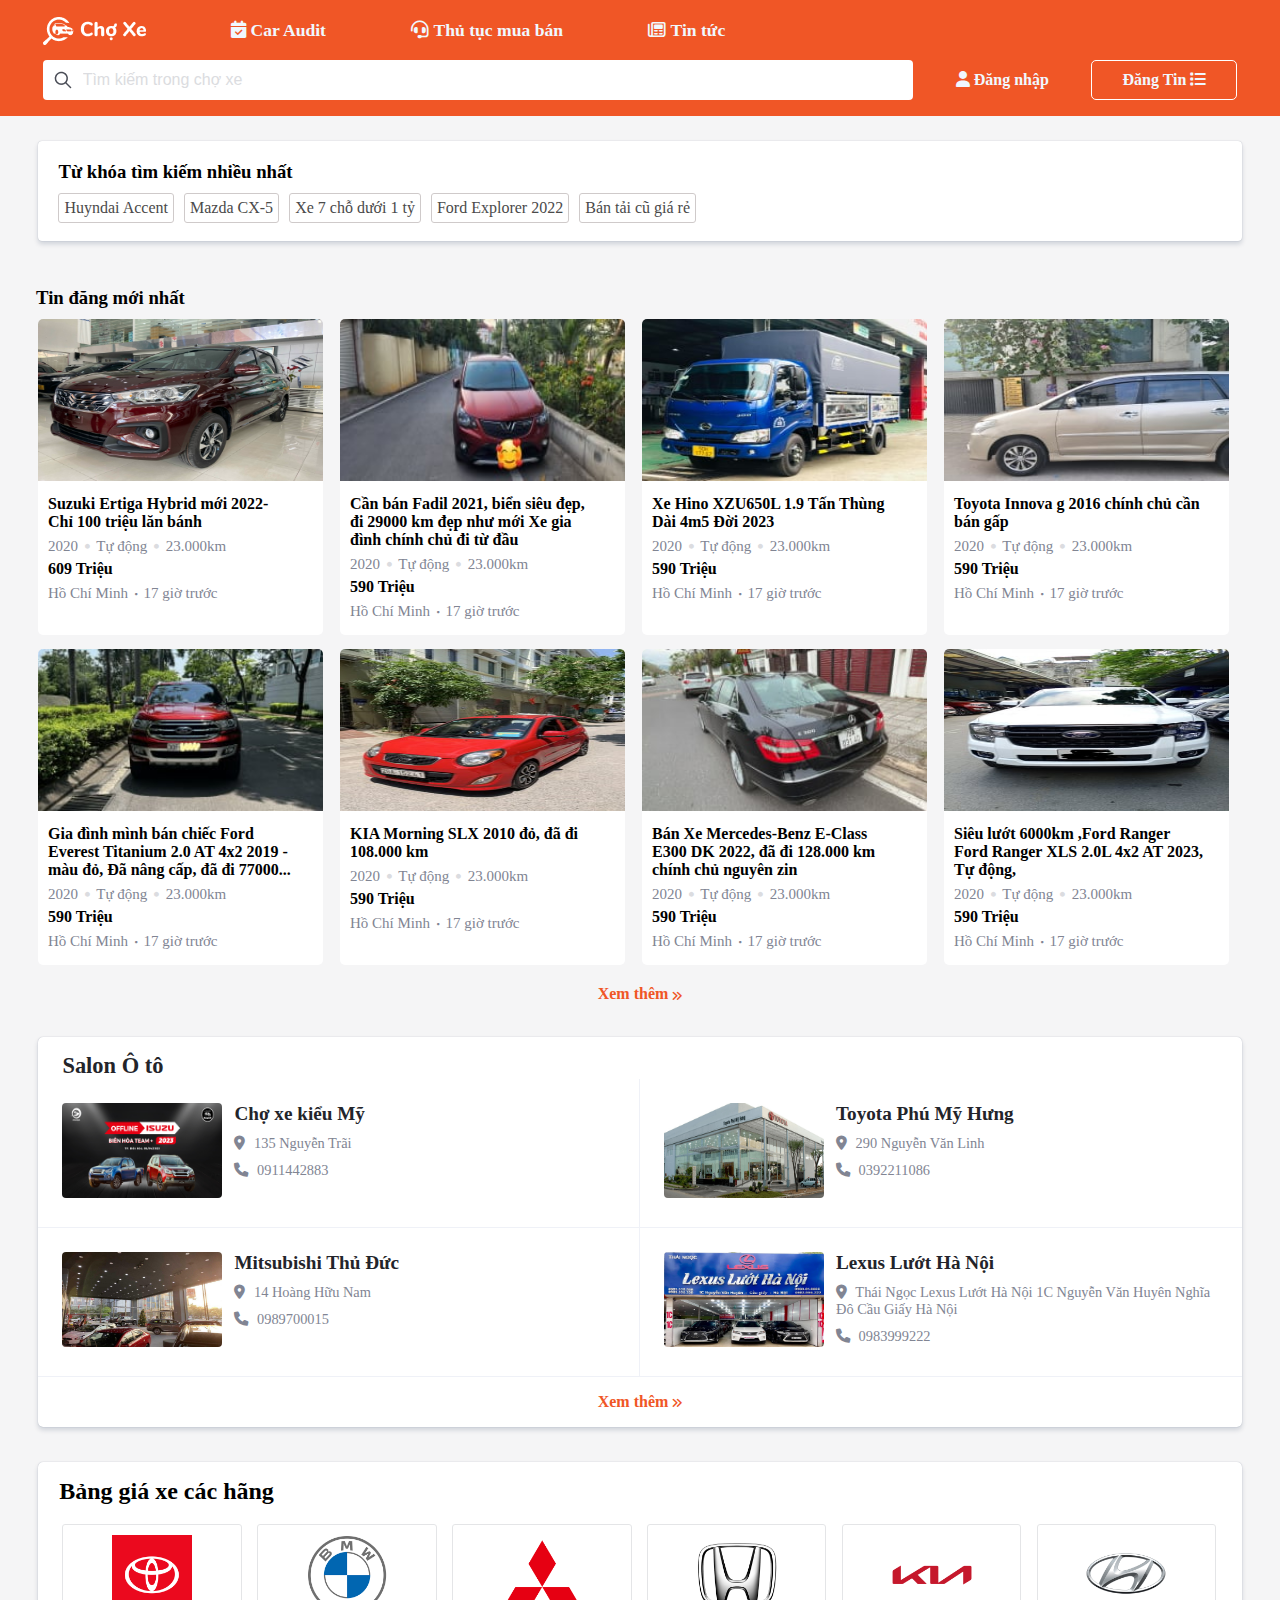
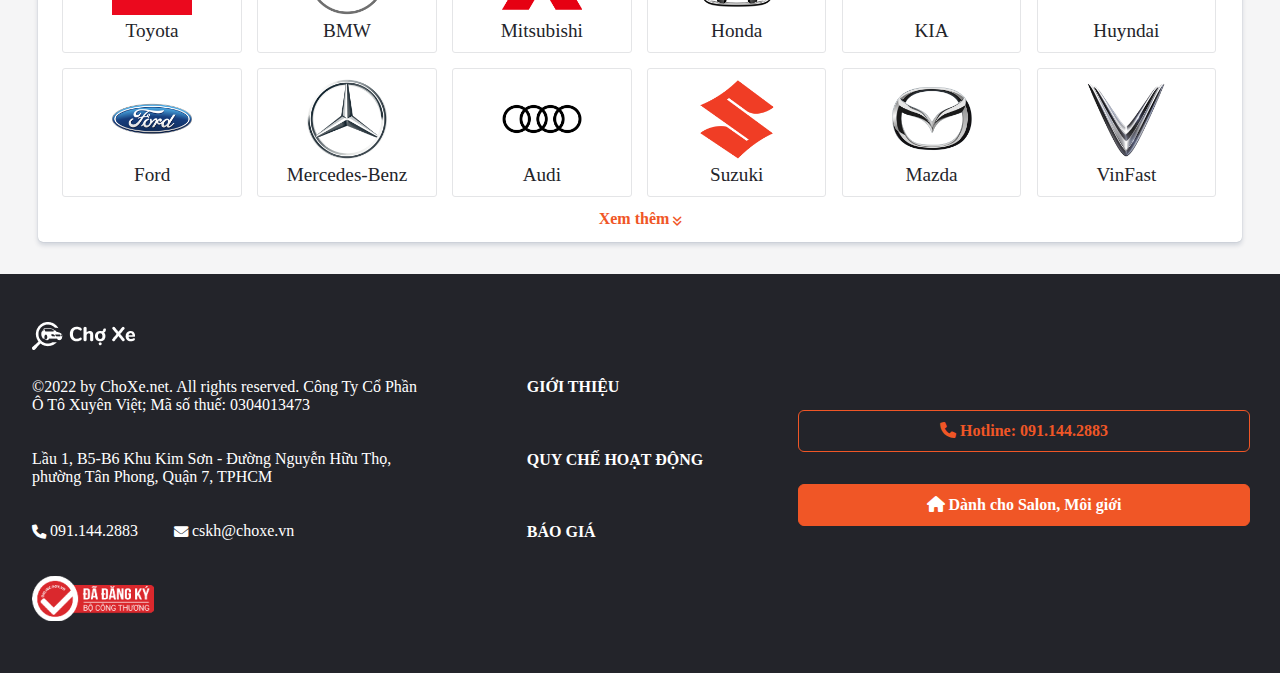
<file: index.html>
<!DOCTYPE html>
<html lang="en">

<head>
    <meta charset="UTF-8">
    <meta http-equiv="X-UA-Compatible" content="IE=edge">
    <meta name="viewport" content="width=device-width, initial-scale=1.0">
    <link rel="stylesheet" href="index.css">
    <!-- <link rel="stylesheet" href="fontawesome-free-6.4.0-web/fontawesome-free-6.4.0-web/css/all.min.css"> -->
    <link rel="stylesheet" href="https://cdnjs.cloudflare.com/ajax/libs/font-awesome/6.0.0/css/all.min.css">
    <title>OtoVN</title>
</head>

<body>
    <div class="container">
        <header>
            <div>
                <nav class="menu">
                    <a href="#"><img src="/img/logo_white.png" alt=""></a>
                    <a href="car-audit.html">
                        <i class="fa-solid fa-calendar-check"></i>
                        Car Audit
                    </a>
                    <a href="">
                        <i class="fa-sharp fa-solid fa-headset"></i>
                        Thủ tục mua bán
                    </a>
                    <a href="tintuc.html">
                        <i class="fa-regular fa-newspaper"></i>
                        Tin tức
                    </a>
                </nav>
                <div class="sub-header">
                    <div class="search">
                        <i class=" icon-search"></i>
                        <input type="text" placeholder="Tìm kiếm trong chợ xe " class="search-input " name="" id=""
                            onclick="toggleHistory()">
                        <!-- js -->
                        <!-- <script>
                            function toggleHistory() {
                                var history = document.querySelector('.history');
                                history.style.display = (history.style.display === 'block') ? 'none' : 'block';
                            }
                        </script> -->

                        <div class="history">
                            <h3 class="sub-his">Không có tìm kiếm nào gần đây</h3>
                            <ul class="menu-list-history">
                                <li class="list-item-history">
                                    <a href="">BMW</a>
                                </li>
                                <li class="list-item-history">
                                    <a href="">Ford</a>
                                </li>
                            </ul>
                        </div>
                    </div>
                    <div class="header-log">
                        <a href="">
                            <i class="fa-solid fa-user login-icon "></i>
                            Đăng nhập
                        </a>
                    </div>
                    <div class="post">
                        <a href="">
                            Đăng Tin
                            <i class="fa-sharp fa-solid fa-list"></i>
                        </a>
                    </div>

                </div>
            </div>

        </header>
        <section>

            <div class="keyword">
                <div class="menu-key">
                    <h3>Từ khóa tìm kiếm nhiều nhất</h3>
                    <div class="list-key">
                        <a href="https://choxe.vn/mua-ban-xe?brand=3&model=83">Huyndai Accent</a>
                        <a href="https://choxe.vn/mua-ban-xe?brand=22&model=106">Mazda CX-5</a>
                        <a href="https://choxe.vn/mua-ban-xe?max_price=1000000000&seats=7">Xe 7 chỗ dưới 1 tỷ</a>
                        <a href="https://choxe.vn/mua-ban-xe?brand=1&model=5">Ford Explorer 2022</a>
                        <a href="https://choxe.vn/https://choxe.vn/mua-ban-xe?condition=0&cartype=10">Bán tải cũ giá
                            rẻ</a>
                    </div>
                </div>
            </div>


            <div class="menu-news">
                <div class="menu-news-all">
                    <h3 class="menu-news-h3">Tin đăng mới nhất</h3>
                    <div class="list-news">
                        <div class="news-item ">
                            <div class="news-img">
                                <a href="index1.html">
                                    <img src="/img/1.jpg" alt="" class="news-item-img">
                                </a>
                            </div>
                            <div class="news-item-heading">
                                <a href="">
                                    <h4>Suzuki Ertiga Hybrid mới 2022- <br> Chỉ 100 triệu lăn bánh
                                    </h4>
                                </a>

                                <p>2020 <i class="fa-solid fa-circle news-item-heading-icon"></i> Tự động <i
                                        class="fa-solid fa-circle news-item-heading-icon"></i> 23.000km</p>

                                <h4>609 Triệu</h4>

                                <p>Hồ Chí Minh <i class="fa-solid fa-circle news-item-heading-icon-small"></i> 17
                                    giờ
                                    trước</p>
                            </div>
                        </div>

                        <div class="news-item ">
                            <div class="news-img">
                                <a href="">
                                    <img src="/img/oto2.jpg" alt="" class="news-item-img">
                                </a>
                            </div>
                            <div class="news-item-heading">
                                <a href="">
                                    <h4>Cần bán Fadil 2021, biển siêu đẹp, <br> đi 29000 km đẹp như mới Xe gia <br> đình
                                        chính chủ đi từ đầu
                                    </h4>
                                </a>

                                <p>2020 <i class="fa-solid fa-circle news-item-heading-icon"></i> Tự động <i
                                        class="fa-solid fa-circle news-item-heading-icon"></i> 23.000km</p>

                                <h4>590 Triệu</h4>

                                <p>Hồ Chí Minh <i class="fa-solid fa-circle news-item-heading-icon-small"></i> 17
                                    giờ
                                    trước</p>
                            </div>
                        </div>

                        <div class="news-item ">
                            <div class="news-img">
                                <a href="">
                                    <img src="/img/oto3.jpg" alt="" class="news-item-img">
                                </a>
                            </div>
                            <div class="news-item-heading">
                                <a href="">
                                    <h4>Xe Hino XZU650L 1.9 Tấn Thùng <br>Dài 4m5 Đời 2023
                                    </h4>
                                </a>

                                <p>2020 <i class="fa-solid fa-circle news-item-heading-icon"></i> Tự động <i
                                        class="fa-solid fa-circle news-item-heading-icon"></i> 23.000km</p>

                                <h4>590 Triệu</h4>

                                <p>Hồ Chí Minh <i class="fa-solid fa-circle news-item-heading-icon-small"></i> 17
                                    giờ
                                    trước</p>
                            </div>
                        </div>

                        <div class="news-item ">
                            <div class="news-img">
                                <a href="">
                                    <img src="/img/oto4.jpg" alt="" class="news-item-img">
                                </a>
                            </div>
                            <div class="news-item-heading">
                                <a href="">
                                    <h4>Toyota Innova g 2016 chính chủ cần bán gấp
                                    </h4>
                                </a>

                                <p>2020 <i class="fa-solid fa-circle news-item-heading-icon"></i> Tự động <i
                                        class="fa-solid fa-circle news-item-heading-icon"></i> 23.000km</p>

                                <h4>590 Triệu</h4>

                                <p>Hồ Chí Minh <i class="fa-solid fa-circle news-item-heading-icon-small"></i> 17
                                    giờ
                                    trước</p>
                            </div>
                        </div>

                        <div class="news-item ">
                            <div class="news-img">
                                <a href="">
                                    <img src="/img/oto5.jpg" alt="" class="news-item-img">
                                </a>
                            </div>
                            <div class="news-item-heading">
                                <a href="">
                                    <h4>Gia đình mình bán chiếc Ford <br> Everest Titanium 2.0 AT 4x2 2019 - <br> màu
                                        đỏ, Đã nâng cấp, đã đi 77000...
                                    </h4>
                                </a>

                                <p>2020 <i class="fa-solid fa-circle news-item-heading-icon"></i> Tự động <i
                                        class="fa-solid fa-circle news-item-heading-icon"></i> 23.000km</p>

                                <h4>590 Triệu</h4>

                                <p>Hồ Chí Minh <i class="fa-solid fa-circle news-item-heading-icon-small"></i> 17
                                    giờ
                                    trước</p>
                            </div>
                        </div>

                        <div class="news-item ">
                            <div class="news-img">
                                <a href="">
                                    <img src="/img/oto6.jpg" alt="" class="news-item-img">
                                </a>
                            </div>
                            <div class="news-item-heading">
                                <a href="">
                                    <h4>KIA Morning SLX 2010 đỏ, đã đi <br>108.000 km
                                    </h4>
                                </a>

                                <p>2020 <i class="fa-solid fa-circle news-item-heading-icon"></i> Tự động <i
                                        class="fa-solid fa-circle news-item-heading-icon"></i> 23.000km</p>

                                <h4>590 Triệu</h4>

                                <p>Hồ Chí Minh <i class="fa-solid fa-circle news-item-heading-icon-small"></i> 17
                                    giờ
                                    trước</p>
                            </div>
                        </div>

                        <div class="news-item ">
                            <div class="news-img">
                                <a href="">
                                    <img src="/img/oto7.jpg" alt="" class="news-item-img">
                                </a>
                            </div>
                            <div class="news-item-heading">
                                <a href="">
                                    <h4>Bán Xe Mercedes-Benz E-Class <br> E300 DK 2022, đã đi 128.000 km <br> chính chủ
                                        nguyên zin
                                    </h4>
                                </a>

                                <p>2020 <i class="fa-solid fa-circle news-item-heading-icon"></i> Tự động <i
                                        class="fa-solid fa-circle news-item-heading-icon"></i> 23.000km</p>

                                <h4>590 Triệu</h4>

                                <p>Hồ Chí Minh <i class="fa-solid fa-circle news-item-heading-icon-small"></i> 17
                                    giờ
                                    trước</p>
                            </div>
                        </div>

                        <div class="news-item ">
                            <div class="news-img">
                                <a href="">
                                    <img src="/img/oto8.jpg" alt="" class="news-item-img">
                                </a>
                            </div>
                            <div class="news-item-heading">
                                <a href="">
                                    <h4>Siêu lướt 6000km ,Ford Ranger <br> Ford Ranger XLS 2.0L 4x2 AT 2023, <br> Tự
                                        động,
                                    </h4>
                                </a>

                                <p>2020 <i class="fa-solid fa-circle news-item-heading-icon"></i> Tự động <i
                                        class="fa-solid fa-circle news-item-heading-icon"></i> 23.000km</p>

                                <h4>590 Triệu</h4>

                                <p>Hồ Chí Minh <i class="fa-solid fa-circle news-item-heading-icon-small"></i> 17
                                    giờ
                                    trước</p>
                            </div>
                        </div>

                    </div>
                </div>
                <h4 class="more">
                    <a href="">Xem thêm <i class="fa-solid fa-angles-right  more-icon"></i> </a>
                </h4>
            </div>

            <div class="salon-oto">
                <div class="salon-oto1">
                    <div class="salon-oto2">
                        <div class="salon">
                            <a href="">
                                <h3>Salon Ô tô</h3>
                            </a>
                            <div class="salon-list">
                                <div class="salon-border">
                                    <div class="salon-list-item">
                                        <div class="img-salon">
                                            <a href="">
                                                <img src="/img/salon1.jpg" alt="">
                                            </a>
                                        </div>
                                        <div class="salon-title">
                                            <a href="">Chợ xe kiểu Mỹ</a>
                                            <p>
                                                <i class="fa-solid fa-location-dot"></i>
                                                135 Nguyễn Trãi
                                            </p>
                                            <p>
                                                <i class="fa-solid fa-phone"></i>
                                                0911442883
                                            </p>
                                        </div>
                                    </div>

                                    <div class="salon-list-item">
                                        <div class="img-salon">
                                            <a href="">
                                                <img src="/img/salon2.jpg" alt="">
                                            </a>
                                        </div>
                                        <div class="salon-title">
                                            <a href="">Mitsubishi Thủ Đức</a>
                                            <p>
                                                <i class="fa-solid fa-location-dot"></i>
                                                14 Hoàng Hữu Nam
                                            </p>
                                            <p>
                                                <i class="fa-solid fa-phone"></i>
                                                0989700015
                                            </p>
                                        </div>
                                    </div>
                                </div>

                                <div>
                                    <div class="salon-list-item">
                                        <div class="img-salon">
                                            <a href="">
                                                <img src="/img/salon3.jpg" alt="">
                                            </a>
                                        </div>
                                        <div class="salon-title">
                                            <a href="">Toyota Phú Mỹ Hưng</a>
                                            <p>
                                                <i class="fa-solid fa-location-dot"></i>
                                                290 Nguyễn Văn Linh
                                            </p>
                                            <p>
                                                <i class="fa-solid fa-phone"></i>
                                                0392211086
                                            </p>
                                        </div>
                                    </div>

                                    <div class="salon-list-item">
                                        <div class="img-salon">
                                            <a href="">
                                                <img src="/img/salon41.jpg" alt="">
                                            </a>
                                        </div>
                                        <div class="salon-title">
                                            <a href="">Lexus Lướt Hà Nội</a>
                                            <p>
                                                <i class="fa-solid fa-location-dot"></i>
                                                Thái Ngọc Lexus Lướt Hà Nội 1C Nguyễn Văn Huyên Nghĩa Đô Cầu Giấy Hà Nội
                                            <p>
                                                <i class="fa-solid fa-phone"></i>
                                                0983999222
                                            </p>
                                        </div>
                                    </div>
                                </div>
                            </div>
                        </div>
                        <h4 class="more">
                            <a href="">Xem thêm <i class="fa-solid fa-angles-right  more-icon"></i> </a>
                        </h4>
                    </div>
                </div>
            </div>

            <div class="brand-oto">
                <div class="brand-oto1">
                    <div class="brand-oto2">
                        <div class="brand">
                            <h2>Bảng giá xe các hãng</h2>
                            <div class="brand-list">

                                <div class="brand-list-item">
                                    <a href="" class="brand-logo">
                                        <span class="brand-img-logo">
                                            <img src="/img/toyota.jpg" alt="">
                                        </span>
                                        <span class="brand-name">Toyota</span>
                                    </a>

                                </div>

                                <div class="brand-list-item">
                                    <a href="" class="brand-logo">
                                        <span class="brand-img-logo">
                                            <img src="/img/bmw.jpg" alt="">
                                        </span>
                                        <span class="brand-name">BMW</span>
                                    </a>
                                </div>

                                <div class="brand-list-item">
                                    <a href="" class="brand-logo">
                                        <span class="brand-img-logo">
                                            <img src="/img/mitsubishi.jpg" alt="">
                                        </span>
                                        <span class="brand-name">Mitsubishi</span>
                                    </a>
                                </div>

                                <div class="brand-list-item">
                                    <a href="" class="brand-logo">
                                        <span class="brand-img-logo">
                                            <img src="/img/honda.jpg" alt="">
                                        </span>
                                        <span class="brand-name">Honda</span>
                                    </a>
                                </div>

                                <div class="brand-list-item">
                                    <a href="" class="brand-logo">
                                        <span class="brand-img-logo">
                                            <img src="/img/kia.jpg" alt="">
                                        </span>
                                        <span class="brand-name">KIA</span>
                                    </a>
                                </div>

                                <div class="brand-list-item">
                                    <a href="" class="brand-logo">
                                        <span class="brand-img-logo">
                                            <img src="/img/hyundai.jpg" alt="">
                                        </span>
                                        <span class="brand-name">Huyndai</span>
                                    </a>
                                </div>

                                <div class="brand-list-item">
                                    <a href="" class="brand-logo">
                                        <span class="brand-img-logo">
                                            <img src="/img/ford.jpg" alt="">
                                        </span>
                                        <span class="brand-name">Ford</span>
                                    </a>
                                </div>

                                <div class="brand-list-item">
                                    <a href="" class="brand-logo">
                                        <span class="brand-img-logo">
                                            <img src="/img/mercedes-benz.jpg" alt="">
                                        </span>
                                        <span class="brand-name">Mercedes-Benz</span>
                                    </a>
                                </div>


                                <div class="brand-list-item">
                                    <a href="" class="brand-logo">
                                        <span class="brand-img-logo">
                                            <img src="/img/audi.jpg" alt="">
                                        </span>
                                        <span class="brand-name">Audi</span>
                                    </a>
                                </div>


                                <div class="brand-list-item">
                                    <a href="" class="brand-logo">
                                        <span class="brand-img-logo">
                                            <img src="/img/suzuki.jpg" alt="">
                                        </span>
                                        <span class="brand-name">Suzuki</span>
                                    </a>
                                </div>

                                <div class="brand-list-item">
                                    <a href="" class="brand-logo">
                                        <span class="brand-img-logo">
                                            <img src="/img/mazda.jpg" alt="">
                                        </span>
                                        <span class="brand-name">Mazda</span>
                                    </a>
                                </div>

                                <div class="brand-list-item">
                                    <a href="" class="brand-logo">
                                        <span class="brand-img-logo">
                                            <img src="/img/vinfast.jpg" alt="">
                                        </span>
                                        <span class="brand-name">VinFast</span>
                                    </a>
                                </div>
                            </div>
                        </div>
                        <h4 class="more">
                            <a href="">Xem thêm <i class="fa-solid fa-angles-down more-icon"></i> </a>
                        </h4>
                    </div>
                </div>
            </div>
        </section>
        <!-- footer -->
        <footer>
            <div class="conclusion">
                <div class="footer-logo">
                    <img src="img/logo_white.png" alt="">
                </div>

                <div class="footer-intro">
                    <div class="footer-info">
                        <p>
                            ©2022 by ChoXe.net. All rights reserved. Công Ty Cổ Phần Ô Tô
                            Xuyên Việt; Mã số thuế: 0304013473
                        </p>
                        <br>
                        <br>
                        <p>
                            Lầu 1, B5-B6 Khu Kim Sơn - Đường Nguyễn Hữu Thọ, <br>
                            phường Tân Phong, Quận 7, TPHCM
                        </p>
                        <br>
                        <br>
                        <div class="footer-info-contact">
                            <a href="">
                                <i class="fa-solid fa-phone footer-icon"></i> 091.144.2883
                            </a>

                            <a href="">
                                <i class="fa-solid fa-envelope footer-icon"></i> cskh@choxe.vn
                            </a>
                        </div>
                        <br>
                        <br>
                        <div>
                            <img src="/img/logo-bct.png" alt="">
                        </div>
                    </div>

                    <div class="footer-link">
                        <a href="#">giới thiệu</a> <br>
                        <a href="#">quy chế hoạt động </a> <br>
                        <a href="#">báo giá</a>
                    </div>

                    <div class="footer-contact">
                        <span class="footer-contact1">
                            <a href="#" class="footer-contact-hotline"><i class="fa-solid fa-phone"></i>
                                Hotline: 091.144.2883</a> <br>
                        </span>
                        <span class="footer-contact1 footer-contact2">
                            <a href="#" class="footer-contact-for"><i class="fa-solid fa-house"></i>
                                Dành cho Salon, Môi giới</a>
                        </span>
                    </div>

                </div>
            </div>
        </footer>
    </div>


    <!-- Modal 
        Modal: chiem het man hinh
        modal-overlay: lop phu mo mo co the nhin thay phai duoi   -->
    <div class="modal">
        <div class="modal-overlay"></div>
        <div class="modal-body">
            <div class="login-header">
                <h3 class="login-heading">Đăng nhập</h3>
                <span class="login-esc"><a href=""><i class="fa-regular fa-x"></i></a></span>
            </div>
            <div class="modal-inner">
                <div class="login">
                    <div class="login-form">
                        <div class="login-form-group">
                            <span><a href=""><i class="fa-brands fa-facebook"></i>Đăng nhập bằng Facebook</a></span>
                        </div>

                        <div class="login-form-group">
                            <span><a href=""><i class="fa-brands fa-google"></i>Đăng nhập bằng Google</a></span>
                        </div>

                        <p>Hoặc đăng nhập bằng tài khoản Chợ xe</p>

                        <div class="login-form-group">
                            <span>
                                <input type="text" class="login-form-input" placeholder="Số điện thọai">
                            </span>
                        </div>

                        <div class="login-form-group">
                            <span><input type="text" class="login-form-input" placeholder="Mật khẩu"></span>
                        </div>
                    </div>

                    <div class="password">
                        <div>   
                            <input type="checkbox">
                            <span>Lưu mật khẩu</span>
                        </div>
                        <a href="">Quên mật khẩu?</a>
                    </div>

                    <div class="login-form-group login-form-btn">
                        <span>Đăng Nhập</span>
                    </div>

                    <p>Bạn chưa có tài khoản ?<a href="">Đăng Kí</a></p>
                </div>

            </div>
        </div>
    </div>


</body>

</html>
</file>
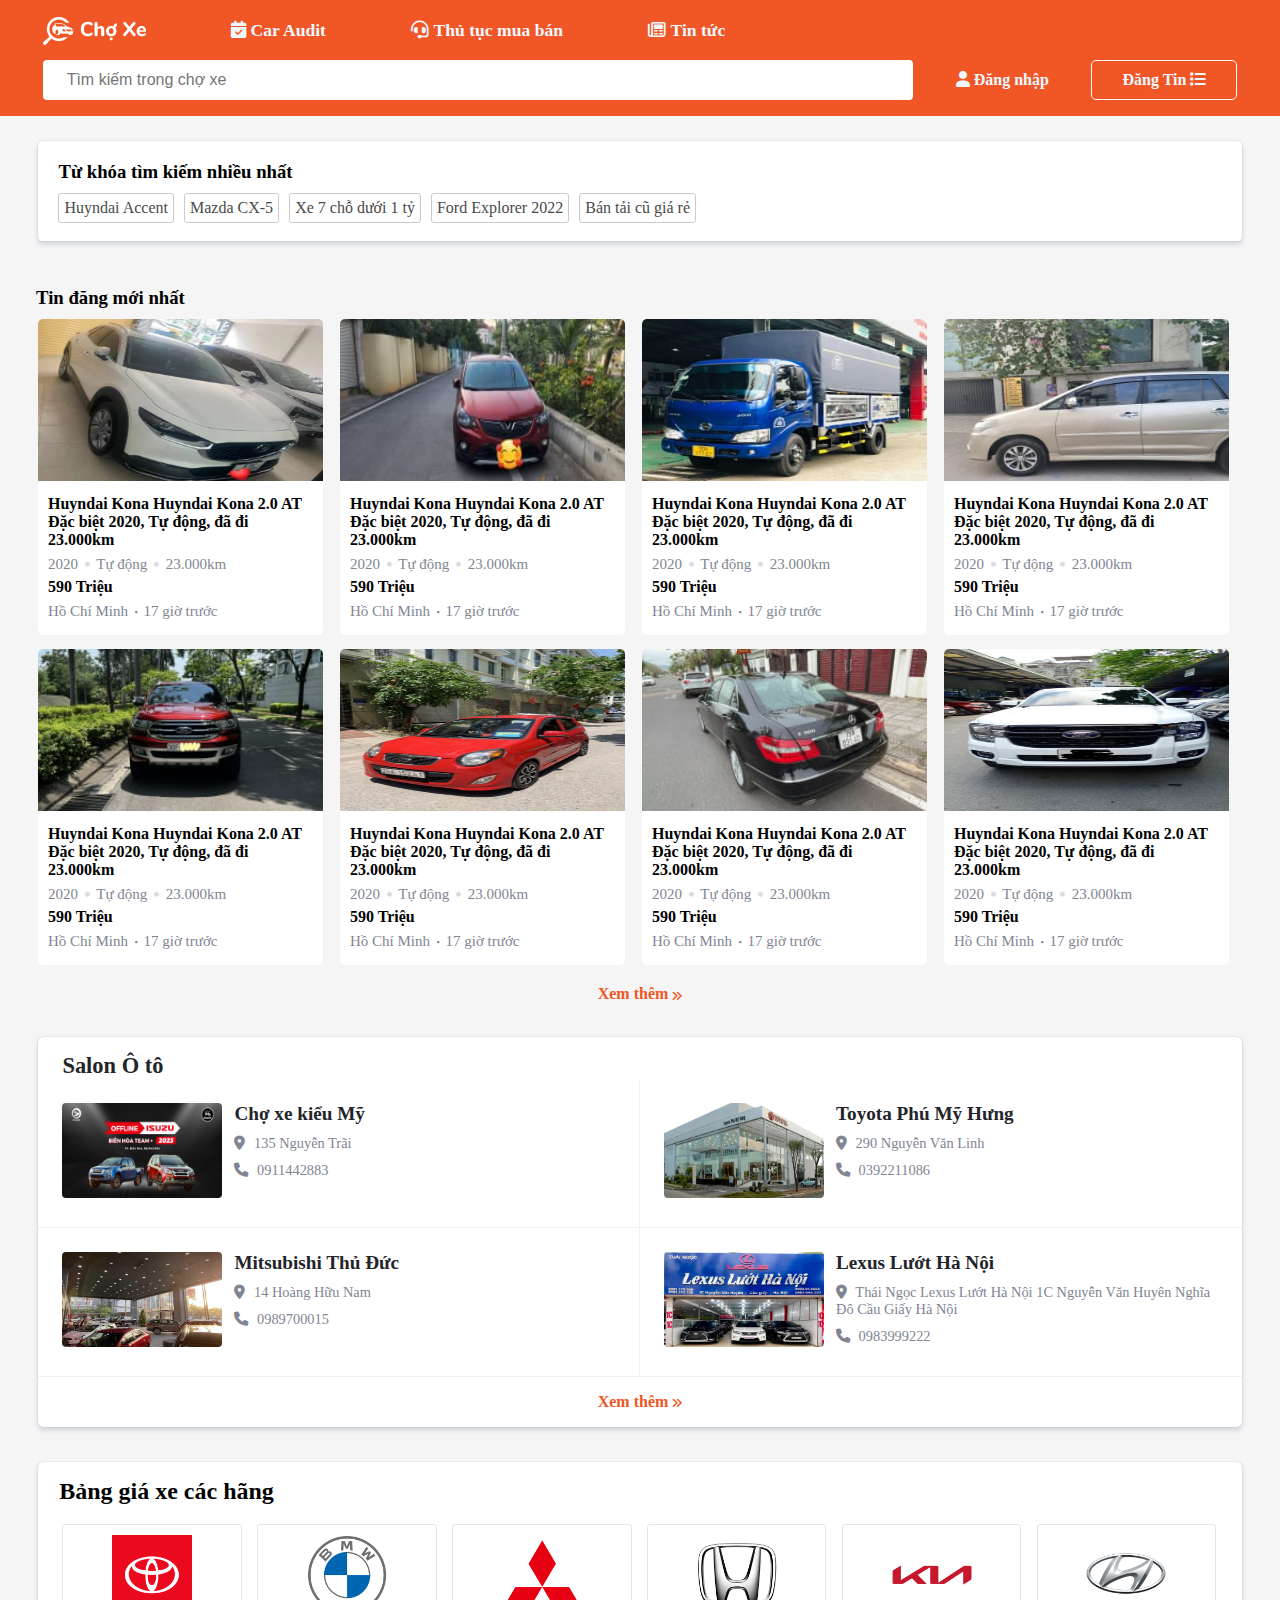
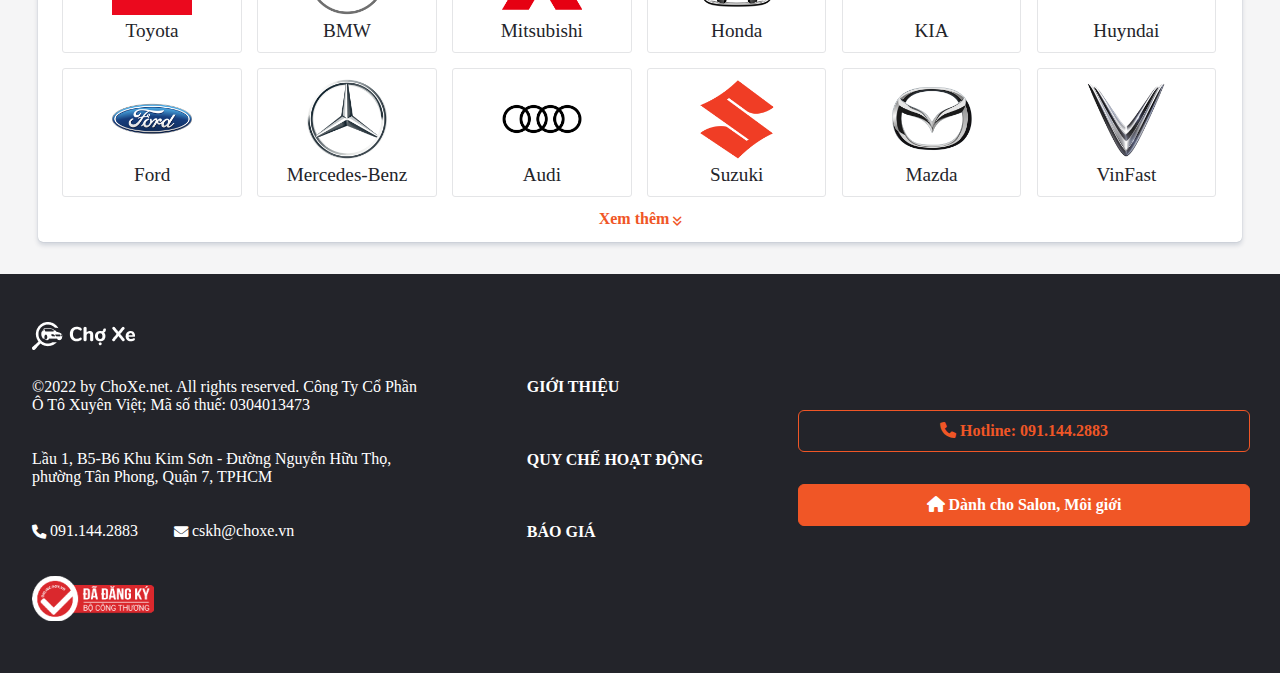
<file: oto.html>
<!DOCTYPE html>
<html lang="en">

<head>
    <meta charset="UTF-8">
    <meta http-equiv="X-UA-Compatible" content="IE=edge">
    <meta name="viewport" content="width=device-width, initial-scale=1.0">
    <link rel="stylesheet" href="oto.css">
    <!-- <link rel="stylesheet" href="fontawesome-free-6.4.0-web/fontawesome-free-6.4.0-web/css/all.min.css"> -->
    <link rel="stylesheet" href="https://cdnjs.cloudflare.com/ajax/libs/font-awesome/6.0.0/css/all.min.css">
    <!-- <link rel="stylesheet" href="https://themify.me/css/themify-icons.css"> -->
    <title>Document</title>
</head>

<body>
    <div class="container">
        <header>
            <div>
                <nav class="menu">
                    <a href="#"><img src="/img/logo_white.png" alt=""></a>
                    <a href="">
                        <i class="fa-solid fa-calendar-check"></i>
                        Car Audit
                    </a>
                    <a href="">
                        <i class="fa-sharp fa-solid fa-headset"></i>
                        Thủ tục mua bán
                    </a>
                    <a href="">
                        <i class="fa-regular fa-newspaper"></i>
                        Tin tức
                    </a>
                </nav>
                <div class="sub-header">
                    <div class="search">
                        <i class="ti-search icon"></i>
                        <input type="text" placeholder="Tìm kiếm trong chợ xe " class="search-input " name="" id=""
                            onclick="toggleHistory()">
                        <!-- js -->
                        <script>
                            function toggleHistory() {
                                var history = document.querySelector('.history');
                                history.style.display = (history.style.display === 'block') ? 'none' : 'block';
                            }
                        </script>

                        <div class="history">
                            <h3 class="sub-his">Không có tìm kiếm nào gần đây</h3>
                            <ul class="menu-list-history">
                                <li class="list-item-history">
                                    <a href="">BMW</a>
                                </li>
                                <li class="list-item-history">
                                    <a href="">Ford</a>
                                </li>
                            </ul>
                        </div>
                    </div>
                    <div class="login">
                        <a href="">
                            <i class="fa-solid fa-user login-icon "></i>
                            Đăng nhập
                        </a>
                    </div>
                    <div class="post">
                        <a href="">
                            Đăng Tin
                            <i class="fa-sharp fa-solid fa-list"></i>
                        </a>
                    </div>

                </div>
            </div>

        </header>
        <section>

            <div class="keyword">
                <div class="menu-key">
                    <h3>Từ khóa tìm kiếm nhiều nhất</h3>
                    <div class="list-key">
                        <a href="https://choxe.vn/mua-ban-xe?brand=3&model=83">Huyndai Accent</a>
                        <a href="https://choxe.vn/mua-ban-xe?brand=22&model=106">Mazda CX-5</a>
                        <a href="https://choxe.vn/mua-ban-xe?max_price=1000000000&seats=7">Xe 7 chỗ dưới 1 tỷ</a>
                        <a href="https://choxe.vn/mua-ban-xe?brand=1&model=5">Ford Explorer 2022</a>
                        <a href="https://choxe.vn/https://choxe.vn/mua-ban-xe?condition=0&cartype=10">Bán tải cũ giá
                            rẻ</a>
                    </div>
                </div>
            </div>


            <div class="menu-news">
                <div class="menu-news-all">
                    <h3 class="menu-news-h3">Tin đăng mới nhất</h3>
                    <div class="list-news">
                        <div class="news-item ">
                            <div class="news-img">
                                <a href="">
                                    <img src="/img/oto1.jpg" alt="" class="news-item-img">
                                </a>
                            </div>
                            <div class="news-item-heading">
                                <a href="">
                                    <h4>Huyndai Kona Huyndai Kona 2.0 AT <br>
                                        Đặc biệt 2020, Tự động, đã đi <br>
                                        23.000km
                                    </h4>
                                </a>

                                <p>2020 <i class="fa-solid fa-circle news-item-heading-icon"></i> Tự động <i
                                        class="fa-solid fa-circle news-item-heading-icon"></i> 23.000km</p>

                                <h4>590 Triệu</h4>

                                <p>Hồ Chí Minh <i class="fa-solid fa-circle news-item-heading-icon-small"></i> 17
                                    giờ
                                    trước</p>
                            </div>
                        </div>

                        <div class="news-item ">
                            <div class="news-img">
                                <a href="">
                                    <img src="/img/oto2.jpg" alt="" class="news-item-img">
                                </a>
                            </div>
                            <div class="news-item-heading">
                                <a href="">
                                    <h4>Huyndai Kona Huyndai Kona 2.0 AT <br>
                                        Đặc biệt 2020, Tự động, đã đi <br>
                                        23.000km
                                    </h4>
                                </a>

                                <p>2020 <i class="fa-solid fa-circle news-item-heading-icon"></i> Tự động <i
                                        class="fa-solid fa-circle news-item-heading-icon"></i> 23.000km</p>

                                <h4>590 Triệu</h4>

                                <p>Hồ Chí Minh <i class="fa-solid fa-circle news-item-heading-icon-small"></i> 17
                                    giờ
                                    trước</p>
                            </div>
                        </div>

                        <div class="news-item ">
                            <div class="news-img">
                                <a href="">
                                    <img src="/img/oto3.jpg" alt="" class="news-item-img">
                                </a>
                            </div>
                            <div class="news-item-heading">
                                <a href="">
                                    <h4>Huyndai Kona Huyndai Kona 2.0 AT <br>
                                        Đặc biệt 2020, Tự động, đã đi <br>
                                        23.000km
                                    </h4>
                                </a>

                                <p>2020 <i class="fa-solid fa-circle news-item-heading-icon"></i> Tự động <i
                                        class="fa-solid fa-circle news-item-heading-icon"></i> 23.000km</p>

                                <h4>590 Triệu</h4>

                                <p>Hồ Chí Minh <i class="fa-solid fa-circle news-item-heading-icon-small"></i> 17
                                    giờ
                                    trước</p>
                            </div>
                        </div>

                        <div class="news-item ">
                            <div class="news-img">
                                <a href="">
                                    <img src="/img/oto4.jpg" alt="" class="news-item-img">
                                </a>
                            </div>
                            <div class="news-item-heading">
                                <a href="">
                                    <h4>Huyndai Kona Huyndai Kona 2.0 AT <br>
                                        Đặc biệt 2020, Tự động, đã đi <br>
                                        23.000km
                                    </h4>
                                </a>

                                <p>2020 <i class="fa-solid fa-circle news-item-heading-icon"></i> Tự động <i
                                        class="fa-solid fa-circle news-item-heading-icon"></i> 23.000km</p>

                                <h4>590 Triệu</h4>

                                <p>Hồ Chí Minh <i class="fa-solid fa-circle news-item-heading-icon-small"></i> 17
                                    giờ
                                    trước</p>
                            </div>
                        </div>

                        <div class="news-item ">
                            <div class="news-img">
                                <a href="">
                                    <img src="/img/oto5.jpg" alt="" class="news-item-img">
                                </a>
                            </div>
                            <div class="news-item-heading">
                                <a href="">
                                    <h4>Huyndai Kona Huyndai Kona 2.0 AT <br>
                                        Đặc biệt 2020, Tự động, đã đi <br>
                                        23.000km
                                    </h4>
                                </a>

                                <p>2020 <i class="fa-solid fa-circle news-item-heading-icon"></i> Tự động <i
                                        class="fa-solid fa-circle news-item-heading-icon"></i> 23.000km</p>

                                <h4>590 Triệu</h4>

                                <p>Hồ Chí Minh <i class="fa-solid fa-circle news-item-heading-icon-small"></i> 17
                                    giờ
                                    trước</p>
                            </div>
                        </div>

                        <div class="news-item ">
                            <div class="news-img">
                                <a href="">
                                    <img src="/img/oto6.jpg" alt="" class="news-item-img">
                                </a>
                            </div>
                            <div class="news-item-heading">
                                <a href="">
                                    <h4>Huyndai Kona Huyndai Kona 2.0 AT <br>
                                        Đặc biệt 2020, Tự động, đã đi <br>
                                        23.000km
                                    </h4>
                                </a>

                                <p>2020 <i class="fa-solid fa-circle news-item-heading-icon"></i> Tự động <i
                                        class="fa-solid fa-circle news-item-heading-icon"></i> 23.000km</p>

                                <h4>590 Triệu</h4>

                                <p>Hồ Chí Minh <i class="fa-solid fa-circle news-item-heading-icon-small"></i> 17
                                    giờ
                                    trước</p>
                            </div>
                        </div>

                        <div class="news-item ">
                            <div class="news-img">
                                <a href="">
                                    <img src="/img/oto7.jpg" alt="" class="news-item-img">
                                </a>
                            </div>
                            <div class="news-item-heading">
                                <a href="">
                                    <h4>Huyndai Kona Huyndai Kona 2.0 AT <br>
                                        Đặc biệt 2020, Tự động, đã đi <br>
                                        23.000km
                                    </h4>
                                </a>

                                <p>2020 <i class="fa-solid fa-circle news-item-heading-icon"></i> Tự động <i
                                        class="fa-solid fa-circle news-item-heading-icon"></i> 23.000km</p>

                                <h4>590 Triệu</h4>

                                <p>Hồ Chí Minh <i class="fa-solid fa-circle news-item-heading-icon-small"></i> 17
                                    giờ
                                    trước</p>
                            </div>
                        </div>

                        <div class="news-item ">
                            <div class="news-img">
                                <a href="">
                                    <img src="/img/oto8.jpg" alt="" class="news-item-img">
                                </a>
                            </div>
                            <div class="news-item-heading">
                                <a href="">
                                    <h4>Huyndai Kona Huyndai Kona 2.0 AT <br>
                                        Đặc biệt 2020, Tự động, đã đi <br>
                                        23.000km
                                    </h4>
                                </a>

                                <p>2020 <i class="fa-solid fa-circle news-item-heading-icon"></i> Tự động <i
                                        class="fa-solid fa-circle news-item-heading-icon"></i> 23.000km</p>

                                <h4>590 Triệu</h4>

                                <p>Hồ Chí Minh <i class="fa-solid fa-circle news-item-heading-icon-small"></i> 17
                                    giờ
                                    trước</p>
                            </div>
                        </div>

                    </div>
                </div>
                <h4 class="more">
                    <a href="">Xem thêm <i class="fa-solid fa-angles-right  more-icon"></i> </a>
                </h4>
            </div>

            <div class="salon-oto">
                <div class="salon-oto1">
                    <div class="salon-oto2">
                        <div class="salon">
                            <a href="">
                                <h3>Salon Ô tô</h3>
                            </a>
                            <div class="salon-list">
                                <div class="salon-border">
                                    <div class="salon-list-item">
                                        <div class="img-salon">
                                            <a href="">
                                                <img src="/img/salon1.jpg" alt="">
                                            </a>
                                        </div>
                                        <div class="salon-title">
                                            <a href="">Chợ xe kiểu Mỹ</a>
                                            <p>
                                                <i class="fa-solid fa-location-dot"></i>
                                                135 Nguyễn Trãi
                                            </p>
                                            <p>
                                                <i class="fa-solid fa-phone"></i>
                                                0911442883
                                            </p>
                                        </div>
                                    </div>

                                    <div class="salon-list-item">
                                        <div class="img-salon">
                                            <a href="">
                                                <img src="/img/salon2.jpg" alt="">
                                            </a>
                                        </div>
                                        <div class="salon-title">
                                            <a href="">Mitsubishi Thủ Đức</a>
                                            <p>
                                                <i class="fa-solid fa-location-dot"></i>
                                                14 Hoàng Hữu Nam
                                            </p>
                                            <p>
                                                <i class="fa-solid fa-phone"></i>
                                                0989700015
                                            </p>
                                        </div>
                                    </div>
                                </div>

                                <div>
                                    <div class="salon-list-item">
                                        <div class="img-salon">
                                            <a href="">
                                                <img src="/img/salon3.jpg" alt="">
                                            </a>
                                        </div>
                                        <div class="salon-title">
                                            <a href="">Toyota Phú Mỹ Hưng</a>
                                            <p>
                                                <i class="fa-solid fa-location-dot"></i>
                                                290 Nguyễn Văn Linh
                                            </p>
                                            <p>
                                                <i class="fa-solid fa-phone"></i>
                                                0392211086
                                            </p>
                                        </div>
                                    </div>

                                    <div class="salon-list-item">
                                        <div class="img-salon">
                                            <a href="">
                                                <img src="/img/salon41.jpg" alt="">
                                            </a>
                                        </div>
                                        <div class="salon-title">
                                            <a href="">Lexus Lướt Hà Nội</a>
                                            <p>
                                                <i class="fa-solid fa-location-dot"></i>
                                                Thái Ngọc Lexus Lướt Hà Nội 1C Nguyễn Văn Huyên Nghĩa Đô Cầu Giấy Hà Nội
                                            <p>
                                                <i class="fa-solid fa-phone"></i>
                                                0983999222
                                            </p>
                                        </div>
                                    </div>
                                </div>
                            </div>
                        </div>
                        <h4 class="more">
                            <a href="">Xem thêm <i class="fa-solid fa-angles-right  more-icon"></i> </a>
                        </h4>
                    </div>
                </div>
            </div>

            <div class="brand-oto">
                <div class="brand-oto1">
                    <div class="brand-oto2">
                        <div class="brand">
                            <h2>Bảng giá xe các hãng</h2>
                            <div class="brand-list">

                                <div class="brand-list-item">
                                    <a href="" class="brand-logo">
                                        <span class="brand-img-logo">
                                            <img src="/img/toyota.jpg" alt="">
                                        </span>
                                        <span class="brand-name">Toyota</span>
                                    </a>

                                </div>

                                <div class="brand-list-item">
                                    <a href="" class="brand-logo">
                                        <span class="brand-img-logo">
                                            <img src="/img/bmw.jpg" alt="">
                                        </span>
                                        <span class="brand-name">BMW</span>
                                    </a>
                                </div>

                                <div class="brand-list-item">
                                    <a href="" class="brand-logo">
                                        <span class="brand-img-logo">
                                            <img src="/img/mitsubishi.jpg" alt="">
                                        </span>
                                        <span class="brand-name">Mitsubishi</span>
                                    </a>
                                </div>

                                <div class="brand-list-item">
                                    <a href="" class="brand-logo">
                                        <span class="brand-img-logo">
                                            <img src="/img/honda.jpg" alt="">
                                        </span>
                                        <span class="brand-name">Honda</span>
                                    </a>
                                </div>

                                <div class="brand-list-item">
                                    <a href="" class="brand-logo">
                                        <span class="brand-img-logo">
                                            <img src="/img/kia.jpg" alt="">
                                        </span>
                                        <span class="brand-name">KIA</span>
                                    </a>
                                </div>

                                <div class="brand-list-item">
                                    <a href="" class="brand-logo">
                                        <span class="brand-img-logo">
                                            <img src="/img/hyundai.jpg" alt="">
                                        </span>
                                        <span class="brand-name">Huyndai</span>
                                    </a>
                                </div>

                                <div class="brand-list-item">
                                    <a href="" class="brand-logo">
                                        <span class="brand-img-logo">
                                            <img src="/img/ford.jpg" alt="">
                                        </span>
                                        <span class="brand-name">Ford</span>
                                    </a>
                                </div>

                                <div class="brand-list-item">
                                    <a href="" class="brand-logo">
                                        <span class="brand-img-logo">
                                            <img src="/img/mercedes-benz.jpg" alt="">
                                        </span>
                                        <span class="brand-name">Mercedes-Benz</span>
                                    </a>
                                </div>


                                <div class="brand-list-item">
                                    <a href="" class="brand-logo">
                                        <span class="brand-img-logo">
                                            <img src="/img/audi.jpg" alt="">
                                        </span>
                                        <span class="brand-name">Audi</span>
                                    </a>
                                </div>


                                <div class="brand-list-item">
                                    <a href="" class="brand-logo">
                                        <span class="brand-img-logo">
                                            <img src="/img/suzuki.jpg" alt="">
                                        </span>
                                        <span class="brand-name">Suzuki</span>
                                    </a>
                                </div>

                                <div class="brand-list-item">
                                    <a href="" class="brand-logo">
                                        <span class="brand-img-logo">
                                            <img src="/img/mazda.jpg" alt="">
                                        </span>
                                        <span class="brand-name">Mazda</span>
                                    </a>
                                </div>

                                <div class="brand-list-item">
                                    <a href="" class="brand-logo">
                                        <span class="brand-img-logo">
                                            <img src="/img/vinfast.jpg" alt="">
                                        </span>
                                        <span class="brand-name">VinFast</span>
                                    </a>
                                </div>
                            </div>
                        </div>
                        <h4 class="more">
                            <a href="">Xem thêm <i class="fa-solid fa-angles-down more-icon"></i> </a> 
                        </h4>
                    </div>
                </div>
            </div>
        </section>
        <footer>
            <div class="conclusion">
                <div class="footer-logo">
                    <img src="img/logo_white.png" alt="">
                </div>

                <div class="footer-intro">
                    <div class="footer-info">
                        <p>
                            ©2022 by ChoXe.net. All rights reserved. Công Ty Cổ Phần Ô Tô
                            Xuyên Việt; Mã số thuế: 0304013473
                        </p>
                        <br>
                        <br>
                        <p>
                            Lầu 1, B5-B6 Khu Kim Sơn - Đường Nguyễn Hữu Thọ, <br>
                            phường Tân Phong, Quận 7, TPHCM
                        </p>
                        <br>
                        <br>
                        <div class="footer-info-contact">
                            <a href="">
                                <i class="fa-solid fa-phone footer-icon"></i> 091.144.2883
                            </a>

                            <a href="">
                                <i class="fa-solid fa-envelope footer-icon"></i> cskh@choxe.vn
                            </a>
                        </div>
                        <br>
                        <br>
                        <div>
                            <img src="/img/logo-bct.png" alt="">
                        </div>
                    </div>

                    <div class="footer-link">
                        <a href="#">giới thiệu</a> <br>
                        <a href="#">quy chế hoạt động </a> <br>
                        <a href="#">báo giá</a>
                    </div>

                    <div class="footer-contact">
                        <span class="footer-contact1">
                            <a href="#" class="footer-contact-hotline"><i class="fa-solid fa-phone"></i>
                                Hotline: 091.144.2883</a> <br>
                        </span>
                        <span class="footer-contact1 footer-contact2">
                            <a href="#" class="footer-contact-for"><i class="fa-solid fa-house"></i> Dành cho Salon, Môi
                                giới</a>
                        </span>
                    </div>

                </div>
            </div>
        </footer>
    </div>
</body>

</html>
</file>
<file: index.css>
* {
    margin: 0;
}

.container {
    background-color: #f5f5f6;
    min-height: 1000px;
}

.more {
    text-align: center;
}

.more a {
    text-decoration: none;
    color: #f05626;
}

.more-icon{
    font-size: 0.7rem;
    vertical-align: middle;
}
/* header */
header {
    background-color: #f05626;
    height: 116px;
}

.menu {
    width: 60%;
    height: 60px;
    display: flex;
}

.menu a img {
    margin-top: 7px;
}

.menu a {
    text-decoration: none;
    color: aliceblue;
    font-weight: 600;
    justify-content: space-between;
    margin: auto;
    font-size: 1.1rem;
}

.sub-header {
    display: flex;
    justify-content: space-evenly;
    align-items: center;
}

.sub-header a {
    /* width: 340px; */
    text-decoration: none;
    font-size: 1rem;
    color: aliceblue;
    font-weight: 600;
}

.search {
    width: 68%;
    background-color: #ffffff;
    height: 40px;
    border-radius: 4px;
    position: relative;
}

.search-input {
    outline: none;
    border: none;
    width: 650px;
    height: 100%;
    font-size: 1rem;
    padding: 0;
}

::placeholder{
    color:#dbdce0;
}

.icon-search {
    padding: 10px 20px;
    width: 20px;
    height: 20px;
    font-size: 1rem;
    background: url(../img/search.png) no-repeat center;
}


.history {
    position: absolute;
    top: calc(100% + 4px);
    left: 0;
    width: 100%;
    background-color: #ffffff;
    border-radius: 4px;
    box-shadow: 0 0 7px #999;
    overflow: hidden;
    display: none
}

.sub-his {
    margin: 10px 14px;
    font-size: 1.1rem;
    color: #81838a;
    font-weight: 500;
}

.menu-list-history {
    list-style: none;
    padding-left: 0;
    margin: 6px 0 0;
}

.list-item-history {
    padding: 0 14px;
    height: 38px;
}

.list-item-history:hover {
    background-color: #f0eded;
    cursor: pointer;
}

.list-item-history a {
    text-decoration: none;
    font-size: 1rem;
    color: #23242a;
    line-height: 38px;
    font-weight: 400;
}


.post {
    border: 1px solid white;
    border-radius: 5px;
    padding: 10px 30px 10px 30px;
}

/* History*/
.keyword {
    height: 100px;
    width: 94%;
    background-color: #ffffff;
    display: flex;
    margin: auto;
    margin-top: 25px;
    margin-bottom: 10px;
    border: 1px solid none;
    border-radius: 4px;
    box-shadow: 0px 3px 5px rgba(9, 30, 66, 0.16), 0px 0px 1px rgba(9, 30, 66, 0.31);
}

.menu-key {
    padding: 20px;
    width: 53%;
}

.list-key {
    display: flex;
    justify-content: space-between;
    padding-top: 10px;
}

.list-key a {
    text-decoration: none;
    color: #4a4a4a;
    border: 1px solid #cfcaca;
    border-radius: 3px;
    padding: 5px 5px;

}

.list-key a:hover {
    color: #f05626;
    text-decoration: underline;
}

/* News*/
.menu-news{
    padding: 16px ;
}
.menu-news-all{
    margin: 20px;
}
.list-news {
    display: grid;
    grid-template-columns: repeat(4,288px);
    grid-gap: 14px;
    /* fr: fraction */
}

.news-item {
    width: 285px;
    border: 1px solid none;
    border-radius: 5px;
    background-color: #ffffff;
    margin-left:2px;
}

.news-item-img {
    height: 162px;
    width: 285px;
    border-top-left-radius: 5px;
    border-top-right-radius: 5px;
}

.news-item-heading {
    padding: 10px;
}

.news-item-heading-icon{
    color: #dbdce0;
    font-size: 0.3rem;
    padding: 0 3px;
    vertical-align: middle;
}

.news-item-heading-icon-small{
    color: #818593;
    font-size: 0.15rem;
    padding: 0 3px;
    vertical-align: middle;
}

.news-item-heading a{
    text-decoration: none;
    color: black;
}

.news-item-heading h4 {
    margin: 0px 0 7px;
    font-size: 1rem;
}

.news-item-heading p {
    margin: 0px 0 5px;
    color: #818593;
    font-size: 15px;
}

.menu-news-h3 {
    padding: 0 0 10px 0;
}

/* Salon */
.salon-oto{
    padding: 1.1rem;
}

.salon-oto1{
    margin: 0 1.3rem;
}

.salon-oto2 {
    height: 390px;
    background-color: #ffffff;
    border-radius: 5px;
    box-shadow: 0px 3px 5px rgba(9, 30, 66, 0.16), 0px 0px 1px rgba(9, 30, 66, 0.31);
}

.salon{
    padding: 1rem 0;
}

.salon-list {
    display: grid;
    grid-template-columns: repeat(2, 50%);
}


.salon-list-item {
    display: flex;
    gap: 12px;
    padding: 1.5rem;
    border-bottom: 1.33px solid #eff1f7; 
}


.salon-border{
    border-right: 1.25px solid #eff1f7;
}

.img-salon img{
    width: 160px;
    height: 95px;
    border-radius: 4px;
}

.salon a{
    text-decoration: none;
    color: #23242A;
    font-size: 1.2rem;
}

.salon a h3{
    padding-left: 1.5rem;
}

.salon a h3:hover{
    color: #f05626;
}

.salon-title a{
    font-weight: 600;
}

.salon-title a:hover{
    color: #F05626;
}

.salon-title p{
    color: #818593;
    font-size: 0.9rem;
    margin-top: 10px;
}

.salon-title p i{
    margin-right: 5px;
}
/* Brand */
.brand-oto{
    padding: 1.1rem 1.1rem 2rem;
}

.brand-oto1{
    margin: 0 1.3rem;
}

.brand-oto2 {
    height: 380px;
    background-color: #ffffff;
    border-radius: 5px;
    box-shadow: 0px 3px 5px rgba(9, 30, 66, 0.16), 0px 0px 1px rgba(9, 30, 66, 0.31);
}

.brand{
    padding: 1rem 1.3rem 0.6rem;
}

.brand-list {
    display: grid;
    grid-template-columns: repeat(6, 16%);
    margin-top: 1rem;
    grid-gap: 9px
}


.brand-list-item {
    padding: 0.2rem;

}

.brand-logo img{
    width: 80px;
    height: 80px;
}

.brand-logo{
    text-decoration: none;
    font-size: 1.2rem;
    color: #23242A;
    display: flex;
    border: 1px solid #E4E5E7;
    border-radius: 3px;
    padding: 10px 15px;
    flex-direction: column;
    align-items: center;
}

.brand-logo:hover{
    color: #f05626;
}

/* Footer */
footer{
    background-color: #23242a;
    color: #ffffff;
    padding: 3rem 0;
}

.conclusion {
    padding: 0 2rem;
}


.footer-intro{
    margin-top: 1.5rem;
    display: flex;
    justify-content: space-between;
}

.footer-info{
    width: 400px;
}

.footer-info-contact a{
    text-decoration: none;
    color: white;
    margin-right: 2rem;
}

.footer-icon {
    font-size: 0.9rem;
    vertical-align: middle;
}

.footer-link a{
    text-decoration: none;
    color: white;
    text-transform: uppercase;
    font-weight: 600;
    display: flex;
    margin-bottom: 2.3rem;
}

.footer-link a:hover{
    color: #F05626;
}

.footer-contact{
    width: 450px;
}


.footer-contact a{
    text-decoration: none;
}

.footer-contact1{
    display: flex;
    justify-content: center; /* căn giữa ngang */
    align-items: center; /* căn giữa dọc */
    width: 100%;
    height: 40px;
    border: 1px solid #f05626;
    border-radius: 6px;
    margin-top: 2rem;
}

.footer-contact-hotline{
    color: #F05626;
    font-weight: 600;
    padding: 10px 8.8rem;
}

.footer-contact-hotline:hover{
    color: #ffffff;
}

.footer-contact-for{
    color: #ffffff;
    font-weight: 600;
    padding: 8px 7.8rem;
}

.footer-contact2{
    background-color: #F05626;
}

/* Modal */
.modal{
    position: fixed;
    top: 0;
    right: 0;
    bottom: 0;
    left: 0;
    display: none
}

.modal-overlay{
    position: absolute;
    width: 100%;
    height: 100%;
    background-color: rgba(0, 0, 0, 0.4);
}

.modal-body{
    position: relative;
    background-color: #ffffff;
    border-radius: 5px;
    margin: auto;
    width: 640px;
    height: 480px;
}

.modal-inner{
    padding: 20px;
}

.login-header{
    display: flex;
    justify-content: space-between;
    font-size: 1.1rem;
    align-items: center;
    border-bottom: 1px solid #E4E5E7;
    padding: 20px;
}

.login-header span i{
    font-size: 1rem;
    color: #81838a;
}

.login-form-group {
    border: 1px solid #E4E5E7 ;
    width: 100%;
    height: 35px;
    border-radius: 4px;
    margin-bottom: 1rem;
    text-align: center;
    line-height: 35px;
    cursor: pointer;
}

.login-form span a {
    text-decoration: none;
    color: #0a0a0a;
    font-weight: 700;
    font-size: 1rem;
}

.login-form span a i {
    padding-right: 0.3rem;
    font-size: 1rem;
    color: blue;
}

.login-form p {
    font-size: 1.1rem;
    color: #b3b6c1;
    text-align: center;
    margin-bottom: 1rem;
}

.login-form-input{
    border: hidden;
    outline: none;
    width: 98%;
    height: 25px;
    font-size: 0.9rem;
}

.password {
    display: flex;
    justify-content: space-between;
}

.password input{
   width: 20px;
   height: 18px;
   vertical-align: text-bottom;
}

.password span{
    font-size: 1.1rem;
}

.password a {
    text-decoration: none;
    font-size: 1.2rem;
    color: #F05626;
}

.login-form-btn {
    margin: 1rem 0;
    font-size: 1.1rem;
    color: #eee8e8;
    font-weight: 800;
    background-color: #F05626;
    cursor: pointer;
}

.login p {
    font-size: 1.1rem;
    text-align: center;
}

.login p a{
    text-decoration: none;
    color: #F05626;
    font-size: 1.2rem;
}
</file>
<file: oto.css>
* {
    margin: 0;
}

.container {
    background-color: #f5f5f6;
    min-height: 1000px;
}

.more {
    text-align: center;
}

.more a {
    text-decoration: none;
    color: #f05626;
}

.more-icon{
    font-size: 0.7rem;
    vertical-align: middle;
}
/* header */
header {
    background-color: #f05626;
    height: 116px;
}

.menu {
    width: 60%;
    height: 60px;
    display: flex;
}

.menu a img {
    margin-top: 7px;
}

.menu a {
    text-decoration: none;
    color: aliceblue;
    font-weight: 600;
    justify-content: space-between;
    margin: auto;
    font-size: 1.1rem;
}

.sub-header {
    display: flex;
    justify-content: space-evenly;
    align-items: center;
}

.sub-header a {
    /* width: 340px; */
    text-decoration: none;
    font-size: 1rem;
    color: aliceblue;
    font-weight: 600;
}

.search {
    width: 68%;
    background-color: #ffffff;
    height: 40px;
    border-radius: 4px;
    position: relative;
}

.search-input {
    outline: none;
    border: none;
    width: 650px;
    height: 100%;
    font-size: 1rem;
    padding: 0;
}

.icon {
    padding: 10px 10px 10px 14px;
}


.history {
    position: absolute;
    top: calc(100% + 4px);
    left: 0;
    width: 100%;
    background-color: #ffffff;
    border-radius: 4px;
    box-shadow: 0 0 7px #999;
    overflow: hidden;
    display: none
}

.sub-his {
    margin: 10px 14px;
    font-size: 1.1rem;
    color: #81838a;
    font-weight: 500;
}

.menu-list-history {
    list-style: none;
    padding-left: 0;
    margin: 6px 0 0;
}

.list-item-history {
    padding: 0 14px;
    height: 38px;
}

.list-item-history:hover {
    background-color: #f0eded;
    cursor: pointer;
}

.list-item-history a {
    text-decoration: none;
    font-size: 1rem;
    color: #23242a;
    line-height: 38px;
    font-weight: 400;
}

.post {
    border: 1px solid white;
    border-radius: 5px;
    padding: 10px 30px 10px 30px;
}

/* History*/
.keyword {
    height: 100px;
    width: 94%;
    background-color: #ffffff;
    display: flex;
    margin: auto;
    margin-top: 25px;
    margin-bottom: 10px;
    border: 1px solid none;
    border-radius: 4px;
    box-shadow: 0px 3px 5px rgba(9, 30, 66, 0.16), 0px 0px 1px rgba(9, 30, 66, 0.31);
}

.menu-key {
    padding: 20px;
    width: 53%;
}

.list-key {
    display: flex;
    justify-content: space-between;
    padding-top: 10px;
}

.list-key a {
    text-decoration: none;
    color: #4a4a4a;
    border: 1px solid #cfcaca;
    border-radius: 3px;
    padding: 5px 5px;

}

.list-key a:hover {
    color: #f05626;
    text-decoration: underline;
}

/* News*/
.menu-news{
    padding: 16px ;
}
.menu-news-all{
    margin: 20px;
}
.list-news {
    display: grid;
    grid-template-columns: repeat(4,288px);
    grid-gap: 14px;
    /* fr: fraction */
}

.news-item {
    width: 285px;
    border: 1px solid none;
    border-radius: 5px;
    background-color: #ffffff;
    margin-left:2px;
}

.news-item-img {
    height: 162px;
    width: 285px;
    border-top-left-radius: 5px;
    border-top-right-radius: 5px;
}

.news-item-heading {
    padding: 10px;
}

.news-item-heading-icon{
    color: #dbdce0;
    font-size: 0.3rem;
    padding: 0 3px;
    vertical-align: middle;
}

.news-item-heading-icon-small{
    color: #818593;
    font-size: 0.15rem;
    padding: 0 3px;
    vertical-align: middle;
}

.news-item-heading a{
    text-decoration: none;
    color: black;
}

.news-item-heading h4 {
    margin: 0px 0 7px;
    font-size: 1rem;
}

.news-item-heading p {
    margin: 0px 0 5px;
    color: #818593;
    font-size: 15px;
}

.menu-news-h3 {
    padding: 0 0 10px 0;
}

/* Salon */
.salon-oto{
    padding: 1.1rem;
}

.salon-oto1{
    margin: 0 1.3rem;
}

.salon-oto2 {
    height: 390px;
    background-color: #ffffff;
    border-radius: 5px;
    box-shadow: 0px 3px 5px rgba(9, 30, 66, 0.16), 0px 0px 1px rgba(9, 30, 66, 0.31);
}

.salon{
    padding: 1rem 0;
}

.salon-list {
    display: grid;
    grid-template-columns: repeat(2, 50%);
}


.salon-list-item {
    display: flex;
    gap: 12px;
    padding: 1.5rem;
    border-bottom: 1.33px solid #eff1f7; /* Thêm border-bottom cho salon-list-item */
}


.salon-border{
    border-right: 1.25px solid #eff1f7;
}

.img-salon img{
    width: 160px;
    height: 95px;
    border-radius: 4px;
}

.salon a{
    text-decoration: none;
    color: #23242A;
    font-size: 1.2rem;
}

.salon a h3{
    padding-left: 1.5rem;
}

.salon a h3:hover{
    color: #f05626;
}

.salon-title a{
    font-weight: 600;
}

.salon-title a:hover{
    color: #F05626;
}

.salon-title p{
    color: #818593;
    font-size: 0.9rem;
    margin-top: 10px;
}

.salon-title p i{
    margin-right: 5px;
}
/* Brand */
.brand-oto{
    padding: 1.1rem 1.1rem 2rem;
}

.brand-oto1{
    margin: 0 1.3rem;
}

.brand-oto2 {
    height: 380px;
    background-color: #ffffff;
    border-radius: 5px;
    box-shadow: 0px 3px 5px rgba(9, 30, 66, 0.16), 0px 0px 1px rgba(9, 30, 66, 0.31);
}

.brand{
    padding: 1rem 1.3rem 0.6rem;
}

.brand-list {
    display: grid;
    grid-template-columns: repeat(6, 16%);
    margin-top: 1rem;
    grid-gap: 9px
}


.brand-list-item {
    padding: 0.2rem;

}

.brand-logo img{
    width: 80px;
    height: 80px;
}

.brand-logo{
    text-decoration: none;
    font-size: 1.2rem;
    color: #23242A;
    display: flex;
    border: 1px solid #E4E5E7;
    border-radius: 3px;
    padding: 10px 15px;
    flex-direction: column;
    align-items: center;
}

.brand-logo:hover{
    color: #f05626;
}

/* Footer */
footer{
    background-color: #23242a;
    color: #ffffff;
    padding: 3rem 0;
}

.conclusion {
    padding: 0 2rem;
}


.footer-intro{
    margin-top: 1.5rem;
    display: flex;
    justify-content: space-between;
}

.footer-info{
    width: 400px;
}

.footer-info-contact a{
    text-decoration: none;
    color: white;
    margin-right: 2rem;
}

.footer-icon {
    font-size: 0.9rem;
    vertical-align: middle;
}

.footer-link a{
    text-decoration: none;
    color: white;
    text-transform: uppercase;
    font-weight: 600;
    display: flex;
    margin-bottom: 2.3rem;
}

.footer-link a:hover{
    color: #F05626;
}

.footer-contact{
    width: 450px;
}


.footer-contact a{
    text-decoration: none;
}

.footer-contact1{
    display: flex;
    justify-content: center; /* căn giữa ngang */
    align-items: center; /* căn giữa dọc */
    width: 100%;
    height: 40px;
    border: 1px solid #f05626;
    border-radius: 6px;
    margin-top: 2rem;
}

.footer-contact-hotline{
    color: #F05626;
    font-weight: 600;
    padding: 10px 8.8rem;
}

.footer-contact-hotline:hover{
    color: #ffffff;
}

.footer-contact-for{
    color: #ffffff;
    font-weight: 600;
    padding: 8px 7.8rem;
}

.footer-contact2{
    background-color: #F05626;
}
</file>
